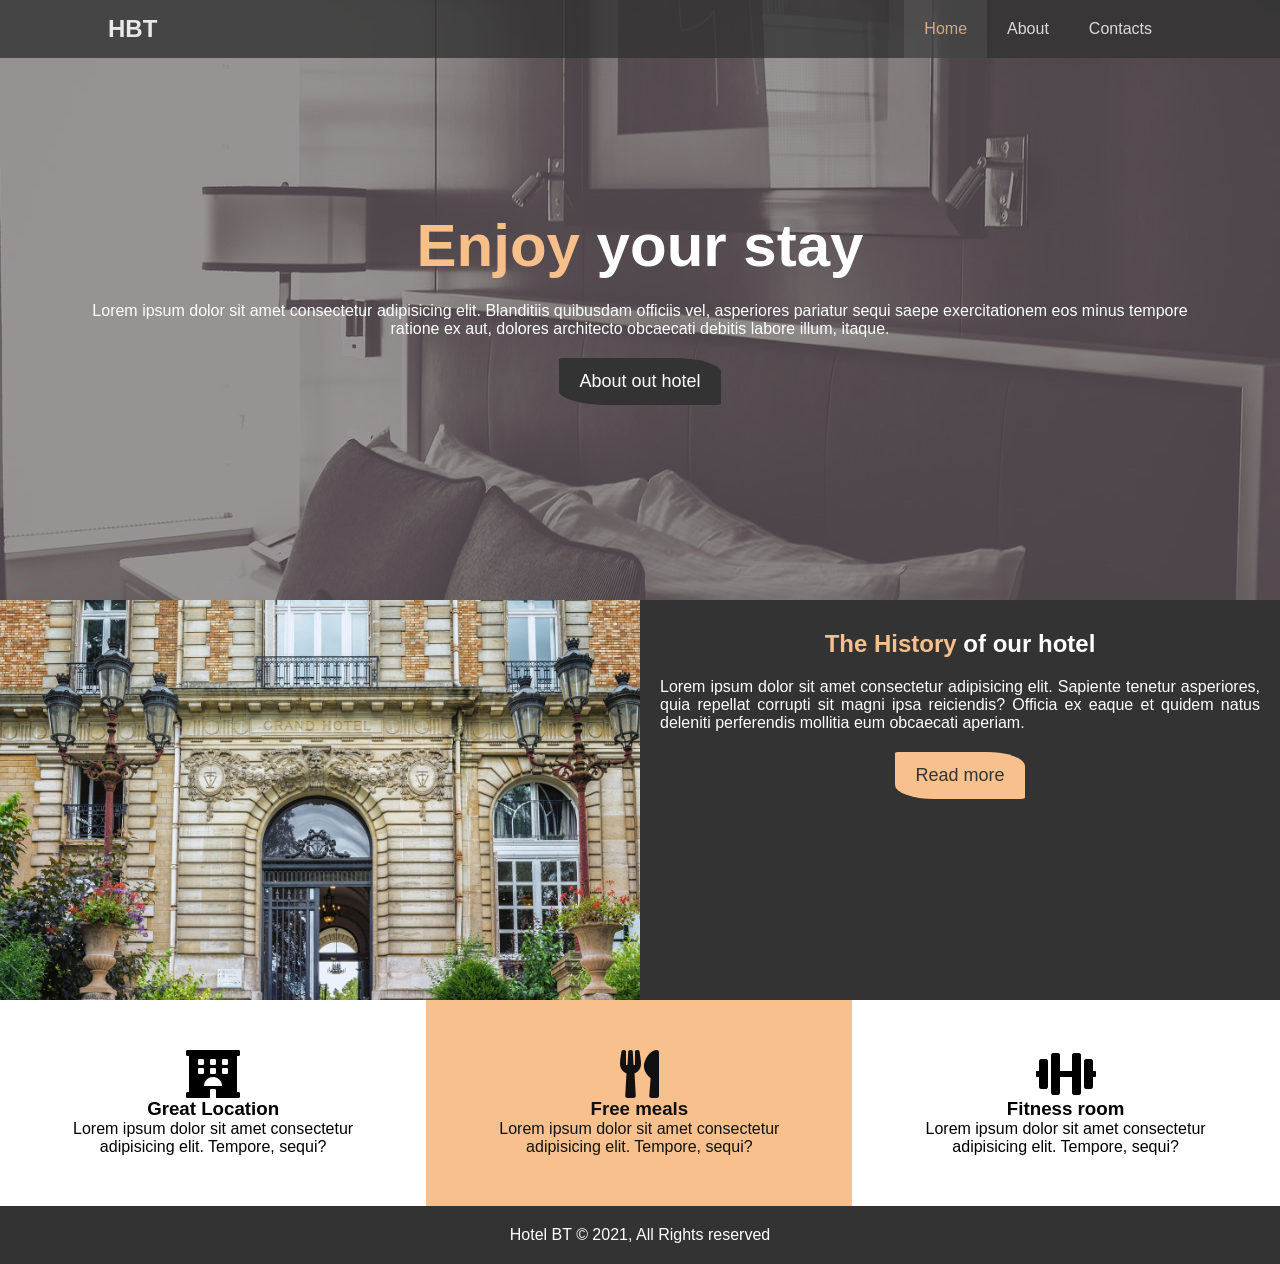
<file: index.html>
<!-- ----------------------- -->
<!--        by Khechoyan     -->
<!-- ----------------------- -->
<!DOCTYPE html>
<html>

<head>
	<meta charset="utf-8">
	<title>Hotel</title>
	<meta name="viewport" content="width=device-width, initial-scale=1.0">
	<link rel="stylesheet" href="https://use.fontawesome.com/releases/v5.6.1/css/all.css"
		integrity="sha384-gfdkjb5BdAXd+lj+gudLWI+BXq4IuLW5IT+brZEZsLFm++aCMlF1V92rMkPaX4PP" crossorigin="anonymous">
	<link rel="stylesheet" type="text/css" href="style.css">
	<link rel="stylesheet" type="text/css" media="(max-width:768px)" href="phone.css">
</head>

<body>
	<header>
		<nav>
			<div class="container">
				<h1 class="logo">HBT</h1>
				<ul>
					<li><a href="#" class="current">Home</a></li>
					<li><a href="about/about.html">About</a></li>
					<li><a href="contact/contacts.html">Contacts</a></li>
				</ul>
			</div>
		</nav>
		<div id="showcase">
			<div id="container">
				<div class="showcase-content">
					<h1><span class="text-primary">Enjoy</span> your stay</h1>
					<p>
						Lorem ipsum dolor sit amet consectetur adipisicing elit. Blanditiis quibusdam officiis vel,
						asperiores pariatur sequi saepe exercitationem eos minus tempore ratione ex aut, dolores
						architecto obcaecati debitis labore illum, itaque.
					</p>
					<a href="about.html" class="btn">About out hotel</a>
				</div>
			</div>
		</div>
	</header>

	<!-- ------------------------------------------ -->

	<section id="home-info">

		<div class="info-img"></div>
		<!-- ----- -->
		<div class="info-content">
			<h2><span class="text-primary">The History</span> of our hotel</h2>
			<p>
				Lorem ipsum dolor sit amet consectetur adipisicing elit. Sapiente tenetur asperiores, quia repellat
				corrupti sit magni ipsa reiciendis? Officia ex eaque et quidem natus deleniti perferendis mollitia eum
				obcaecati aperiam.
			</p>
			<a href="#" class="btn btn-ligth">Read more</a>

		</div>

	</section>

	<!-- ------------------------------------------ -->

	<section id="feature">
		<div class="box bg-light">
			<i class="fas fa-hotel fa-3x"></i>
			<h3>Great Location</h3>
			<p>Lorem ipsum dolor sit amet consectetur adipisicing elit. Tempore, sequi?</p>
		</div>
		<div class="box bg-primary">
			<i class="fas fa-utensils fa-3x"></i>
			<h3>Free meals</h3>
			<p>Lorem ipsum dolor sit amet consectetur adipisicing elit. Tempore, sequi?</p>
		</div>
		<div class="box bg-light">
			<i class="fas fa-dumbbell fa-3x"></i>
			<h3>Fitness room</h3>
			<p>Lorem ipsum dolor sit amet consectetur adipisicing elit. Tempore, sequi?</p>
		</div>
	</section>

	<!-- ------------------------------------------ -->

	<footer>
		<p>
			Hotel BT &copy; 2021, All Rights reserved
		</p>
	</footer>

</body>

</html>
</file>
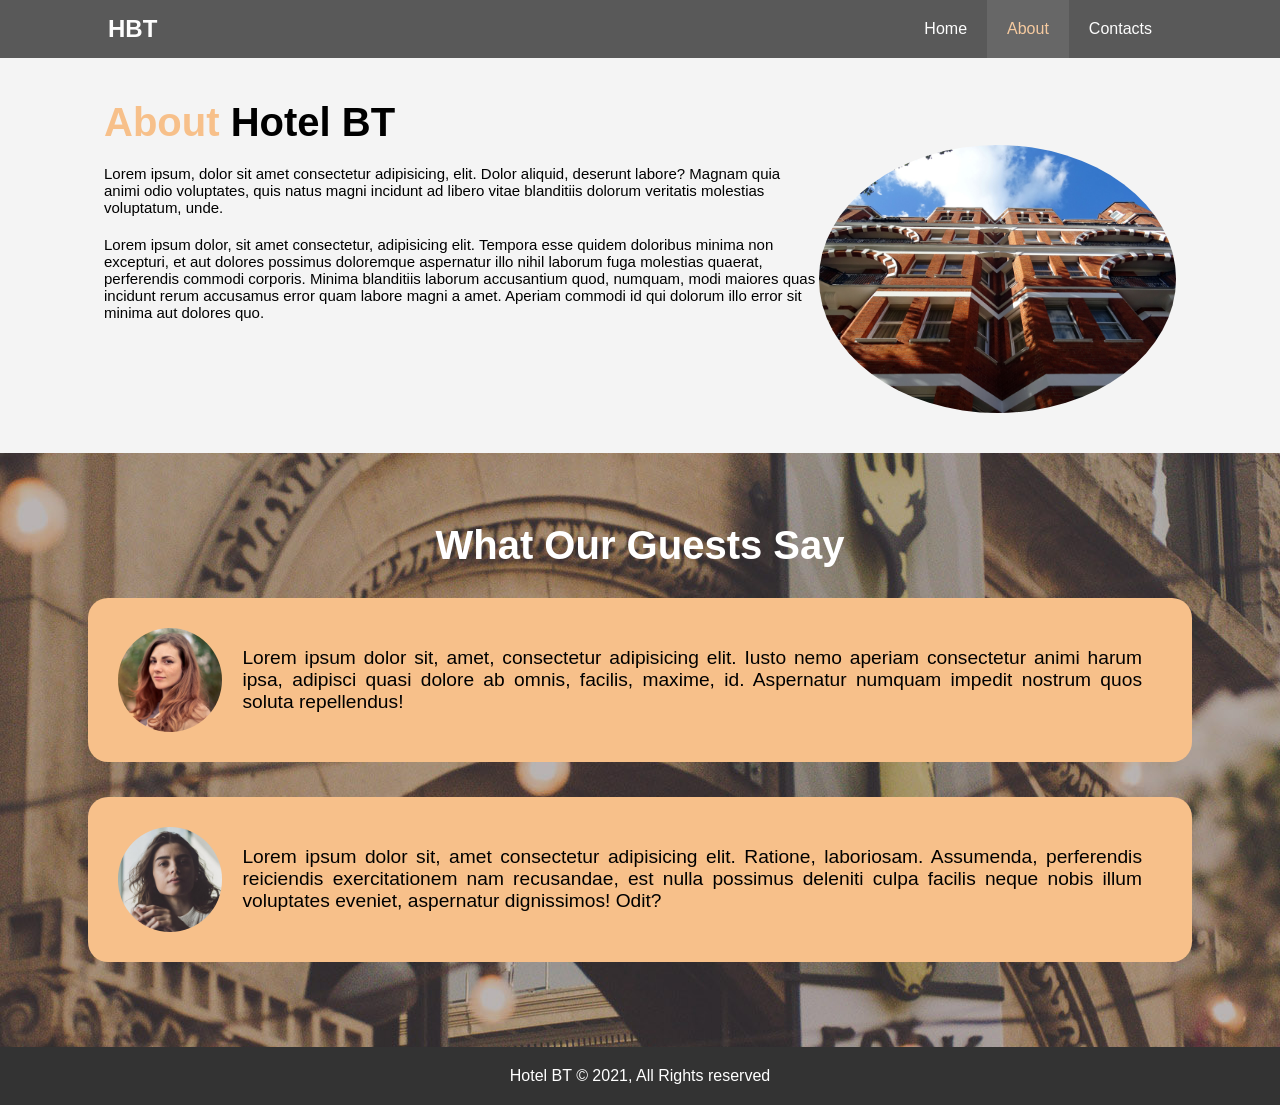
<file: about/about.html>
<!-- ----------------------- -->
<!--        by Khechoyan     -->
<!-- ----------------------- -->
<!DOCTYPE html>
<html>

<head>
	<meta charset="utf-8">
	<title>About</title>
	<meta name="viewport" content="width=device-width, initial-scale=1.0">
	<link rel="stylesheet" type="text/css" href="style.css">
	<link rel="stylesheet" type="text/css" media="(max-width:768px)" href="phone.css">
</head>

<body>
	<header>
		<nav>
			<div class="container">
				<h1 class="logo">HBT</h1>
				<ul>
					<li><a href="../index.html">Home</a></li>
					<li><a href="#" class="current">About</a></li>
					<li><a href="../contact/contacts.html">Contacts</a></li>
				</ul>
			</div>
		</nav>
	</header>
	<!-- --------------------------------- -->
	<section id="header">
		<h1><span>About</span> Hotel BT</h1>
		<div class="container">

			<div class="pBox">
				<p>
					Lorem ipsum, dolor sit amet consectetur adipisicing, elit. Dolor aliquid, deserunt labore? Magnam
					quia animi odio voluptates, quis natus magni incidunt ad libero vitae blanditiis dolorum veritatis
					molestias voluptatum, unde.
				</p>
				<p>
					Lorem ipsum dolor, sit amet consectetur, adipisicing elit. Tempora esse quidem doloribus minima non
					excepturi, et aut dolores possimus doloremque aspernatur illo nihil laborum fuga molestias quaerat,
					perferendis commodi corporis.
					Minima blanditiis laborum accusantium quod, numquam, modi maiores quas incidunt rerum accusamus
					error quam labore magni a amet. Aperiam commodi id qui dolorum illo error sit minima aut dolores
					quo.
				</p>
			</div>

			<img src="img/photo-2.jpg" alt="">

		</div>
	</section>

	<!-- --------------------------------- -->

	<section id="persons">
		<h1>What Our Guests Say</h1>
		<div class="person">
			<img src="img/person-1.jpg" alt="">
			<p>
				Lorem ipsum dolor sit, amet, consectetur adipisicing elit. Iusto nemo aperiam consectetur animi harum
				ipsa, adipisci quasi dolore ab omnis, facilis, maxime, id. Aspernatur numquam impedit nostrum quos
				soluta repellendus!
			</p>
		</div>
		<!-- ------ -->
		<div class="person">
			<img src="img/person-2.jpg" alt="">
			<p>
				Lorem ipsum dolor sit, amet consectetur adipisicing elit. Ratione, laboriosam. Assumenda, perferendis
				reiciendis exercitationem nam recusandae, est nulla possimus deleniti culpa facilis neque nobis illum
				voluptates eveniet, aspernatur dignissimos! Odit?
			</p>
		</div>
	</section>

	<!-- --------------------------------- -->

	<footer>
		<p>
			Hotel BT &copy; 2021, All Rights reserved
		</p>
	</footer>

</body>

</html>
</file>
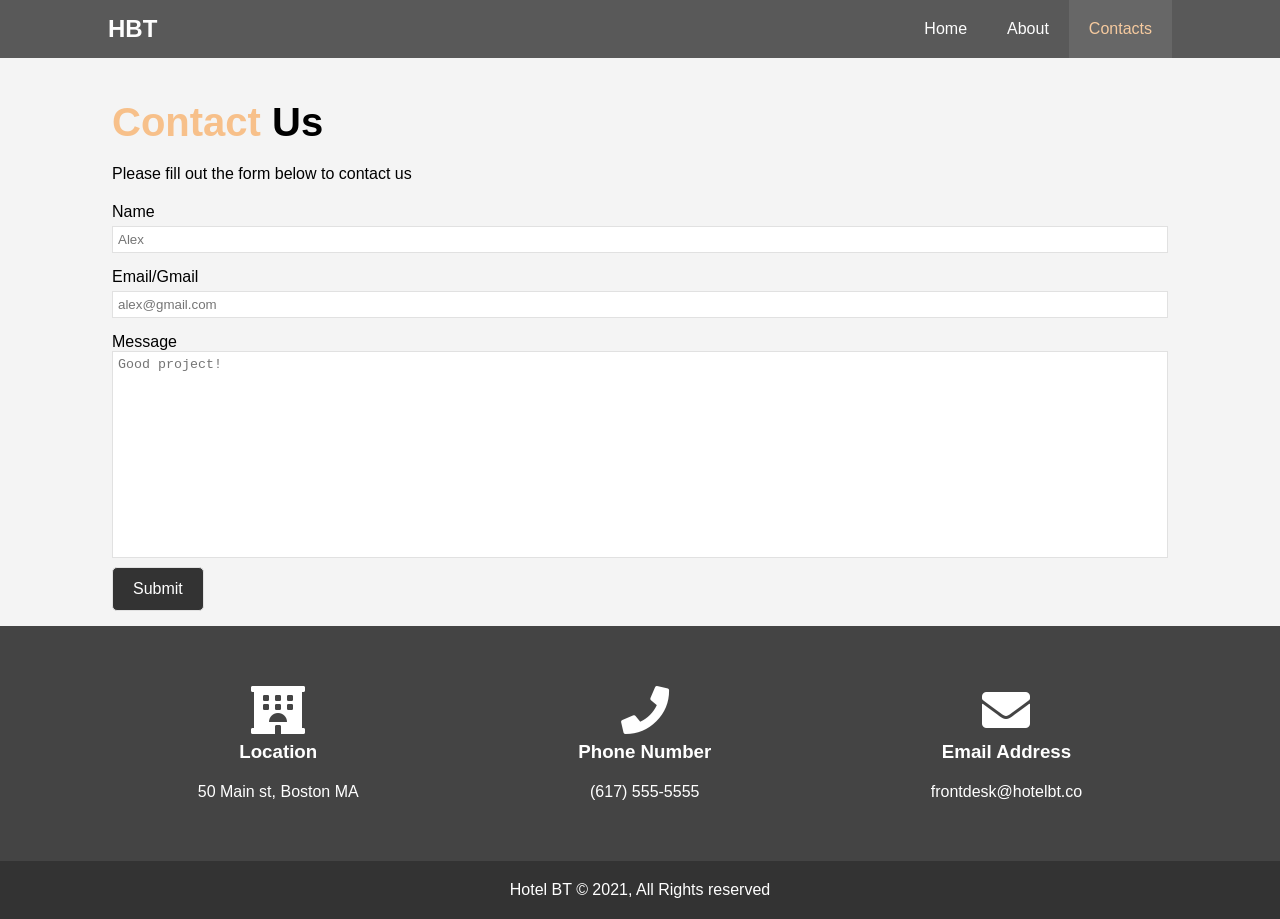
<file: contact/contacts.html>
<!-- ----------------------- -->
<!--        by Khechoyan     -->
<!-- ----------------------- -->
<!DOCTYPE html>
<html>

<head>
	<meta charset="utf-8">
	<title>Contacts</title>
	<meta name="viewport" content="width=device-width, initial-scale=1.0">
	<link rel="stylesheet" type="text/css" href="style.css">
	<link rel="stylesheet" href="https://use.fontawesome.com/releases/v5.6.1/css/all.css"
		integrity="sha384-gfdkjb5BdAXd+lj+gudLWI+BXq4IuLW5IT+brZEZsLFm++aCMlF1V92rMkPaX4PP" crossorigin="anonymous">
	<link rel="stylesheet" type="text/css" media="(max-width:768px)" href="phone.css">
</head>

<body>
	<header>
		<nav>
			<div class="container">
				<h1 class="logo">HBT</h1>
				<ul>
					<li><a href="../index.html">Home</a></li>
					<li><a href="../about/about.html">About</a></li>
					<li><a href="../contact/contacts.html" class="current">Contacts</a></li>
				</ul>
			</div>
		</nav>
	</header>
	<!-- ========================== -->
	<section id="form">
		<h1><span>Contact</span> Us</h1>
		<p>
			Please fill out the form below to contact us
		</p>

		<form action="#" method="#">
			<label for="name">Name</label><br>
			<input id="name" type="text" placeholder="Alex"><br>

			<label for="email">Email/Gmail</label><br>
			<input id="email" type="email" placeholder="alex@gmail.com"><br>

			<label for="mess">Message</label><br>
			<textarea name="" id="mess" cols="30" rows="13" placeholder="Good project!"></textarea><br>

			<input value="Submit" type="submit"><br>
		</form>

	</section>

	<!-- ======================== -->

	<section id="location">
		<div class="container">
			<div class="box">
				<i class="fas fa-hotel fa-3x"></i>
				<h3>Location</h3>
				<p>50 Main st, Boston MA</p>
			</div>

			<div class="box">
				<i class="fas fa-phone fa-3x"></i>
				<h3>Phone Number</h3>
				<p>(617) 555-5555</p>
			</div>

			<div class="box">
				<i class="fas fa-envelope fa-3x"></i>
				<h3>Email Address</h3>
				<p>frontdesk@hotelbt.co</p>
			</div>
		</div>

	</section>

	<!-- ======================== -->

	<footer>
		<p>
			Hotel BT &copy; 2021, All Rights reserved
		</p>
	</footer>

</body>

</html>
</file>
<file: style.css>
/*===========================*/
/*==	-	by Khechoyan  -	==*/
/*===========================*/

*{
	margin: 0px;
	padding: 0px;
	box-sizing: border-box;
}
html{
 	font-family: 'Segoe UI', Tahoma, Geneva, Verdana, sans-serif;
}
a{
	text-decoration: none;
	color: #333;
}
nav{
	position: fixed;
	width: 100%;
	max-width: 100%;
	background-color: #333;
	opacity: 80%;
	color: white;
}
nav .container{
	display: flex;
	justify-content: space-between;
	align-items: center;
	margin: auto;
	max-width: 69em;
	padding: 0px 20px;
}
nav ul{
	display: flex;
	list-style: none;
}
nav ul li a{
	color: white;
	padding: 20px;
	text-align: center;
	display: inline-block;
}
nav ul li a:hover, nav ul li .current{
	background-color: #444;
	color: #f7c08a;
}
#showcase{
	padding-top: 40px;
	background: url(img/showcase.jpg) no-repeat center;
	height: 600px;
}
#showcase #container{
	width: 69em;
	margin: auto;
}
#showcase .showcase-content{
	color: white;
	text-align: center;
	padding-top: 170px;
}
#showcase .showcase-content h1{
	font-size: 60px;
	line-height: 1.2em;
}
#showcase .showcase-content p{
	padding: 20px 0px;
}
.text-primary{
	color: #f7c08a;
}
.btn{
	display: inline-block;
	background-color: #333;
	font-size: 18px;
	color: white;
	padding: 13px 20px;
	border-radius:3% 30%;
	transition: .3s;
}
.btn:hover{
	background-color: #f7c08c;
	color: #333;
	border-radius: 20% 2px;
}
#home-info{
	display: flex;
	height: 400px;
}
#home-info .info-img{
	width: 50%;
	min-height: 100%;
	background: url(img/photo-1.jpg)no-repeat center;
	background-size: 130%;
}
#home-info .info-content{
	padding-top: 30px;
	width: 50%;
	text-align: center;
	min-height: 100%;
	background-color: #333;
	color: white;
}
#home-info .info-content p{
	text-align: justify;
	padding: 20px;
}
.btn-ligth{
	background-color: #f7c08c;
	color: #333;
	transition: .3s;
}
.btn-ligth:hover{
	color: #f7c08c;
	background-color: #f4f4f4;
	border-radius: 20% 2px;
}
#feature{
	display: flex;
}
.box{
	width: 33.3%;
	padding: 50px;
	text-align: center;
}
.bg-primary{
	background-color: #f7c08c;
	color: #111;
}
.bg-ligth{
	background-color: #f4f4f4;
	color: #333;
}
footer{
	text-align: center;
	background-color: #333;
	color: white;
	padding: 20px;

}
</file>
<file: phone.css>
nav .container{
	max-width: 100%;
	flex-flow: column;
}
nav .container .logo{
	font-size: 1.2rem;
}
nav .container ul{
	width: 100%;
	justify-content: space-around;
}
nav .container ul li{
	width: 100%;
}
nav .container ul li a{
	font-size: .7em;
	width: 100%;
	padding: 20px 30px;
}
#showcase #container{
	font-size: 1.3em;
	padding: 0px 20px;
	width: 100%;
}
#showcase #container .showcase-content{
	padding-top: 4.5rem;
}
#showcase #container .showcase-content h1{
	font-size: 2rem;
}
#home-info{
	display: block;
}
#home-info .info-img{
	display: none;
}
#home-info .info-content{
	width: 100%;
}
#feature{
	flex-flow: column;
}
#feature .box{
	width: 100%;
	font-size: 1.2em;
}
</file>
<file: about/style.css>
/*===========================*/
/*==	-	by Khechoyan  -	==*/
/*===========================*/

*{
	margin: 0px;
	padding: 0px;
	box-sizing: border-box;
}
html{
 	font-family: 'Segoe UI', Tahoma, Geneva, Verdana, sans-serif;
	font-synthesis: 1.7em;
	background-color: #F4F4F4;
}
a{
	text-decoration: none;
	color: #333;
}
nav{
	position: fixed;
	width: 100%;
	max-width: 100%;
	background-color: #333;
	opacity: 80%;
	color: white;
}
nav .container{
	display: flex;

	justify-content: space-between;
	align-items: center;
	margin: auto;
	max-width: 69em;
	padding: 0px 20px;
}
nav ul{
	display: flex;
	list-style: none;
}
nav ul li a{
	color: white;
	padding: 20px;
	text-align: center;
	display: inline-block;
}
nav ul li a:hover, nav ul li .current{
	background-color: #444;
	color: #f7c08a;
}
/*=====================================*/
#header{
	width: 67em;
	margin: auto;
	padding-top: 100px;
}
#header h1{
	font-size: 2.5em;
}
#header h1 span{
	color: #f7c08a;
}
#header .container{
	max-width: 69em;
	display: flex;
}
#header .container .pBox p{
	font-size: 15px;
	padding-top: 20px;
}
#header img{
	max-width: 33.3%;
	border-radius: 50%;
}
/*=====================================*/
#persons{
	padding: 20px;
	padding-bottom: 50px;
	background: url(img/test-bg.jpg) no-repeat center;
	margin-top: 40px;
}
#persons h1{
	padding-top: 50px;
	padding-bottom: 30px;
	text-align: center;
	font-size: 2.5em;
	color: white;
}
#persons .person{
	border-radius: 20px;
	background-color: #f7c08a;
	width: 69em;
	margin: auto;
	padding: 30px;
	margin-bottom: 35px;
	display: flex;
	align-items: center;
}
#persons .person img{
	max-width: 10%;
	border-radius: 50%;
}
#persons .person p{
	display: inline-block;
	text-align: justify;
	padding: 0px 20px;
	font-size: 1.2em;
	max-width: 90%;
}
/*=====================================*/

footer{
	text-align: center;
	background-color: #333;
	color: white;
	padding: 20px;

}
</file>
<file: about/phone.css>
nav .container{
	max-width: 100%;
	flex-flow: column;
}
nav .container .logo{
	font-size: 1.2rem;
}
nav .container ul{
	width: 100%;
	justify-content: space-around;
}
nav .container ul li{
	width: 100%;
}
nav .container ul li a{
	font-size: .7em;
	width: 100%;
	padding: 20px 30px;
}
#header{
	padding-left: 30px;
	padding-right: 30px;
	width: 100%;
}
#header h1{
	margin-top: 45px;
	text-align: center;
}
#header .container{
	padding-top: 15px;
	max-width: 100%;
}
#header .container .pBox p{
	font-size: 1.2em;
	text-align: justify;
	padding-right: 25px;
}
#header .container img{
	border-radius: 0;
}
.container > img{
	display: none;
}
#persons h1{
	padding-top: 10px;
	font-size: 3em;
}
#persons .person{
	width: 100%;
	display: grid;
}
#persons .person img{
	display: none;
}
#persons .person p{
	font-size: 1.3em;
}
</file>
<file: contact/style.css>
/*===========================*/
/*==	-	by Khechoyan  -	==*/
/*===========================*/

*{
	margin: 0px;
	padding: 0px;
	box-sizing: border-box;
}
html{
 	font-family: 'Segoe UI', Tahoma, Geneva, Verdana, sans-serif;
	font-synthesis: 1.7em;
	background-color: #F4F4F4;
}
a{
	text-decoration: none;
	color: #333;
}
nav{
	position: fixed;
	width: 100%;
	max-width: 100%;
	background-color: #333;
	opacity: 80%;
	color: white;
}
nav .container{
	display: flex;
	justify-content: space-between;
	align-items: center;
	margin: auto;
	max-width: 69em;
	padding: 0px 20px;
}
nav ul{
	display: flex;
	list-style: none;
}
nav ul li a{
	color: white;
	padding: 20px;
	text-align: center;
	display: inline-block;
}
nav ul li a:hover, nav ul li .current{
	background-color: #444;
	color: #f7c08a;
}
/*=====================================*/

#form{
	max-width: 66em;
	margin: auto;
	padding-top: 100px;
}
#form h1{
	font-size: 2.5em;
}
#form h1 span{
	color: #f7c08a;
}
#form p{
	padding: 20px 0px;
}
#form form input{
	width: 100%;
	margin-bottom: 15px;
	margin-top: 5px;
	padding: 5px;
	border: 1px solid #E1E1E1;
}
#form form textarea{
	border: 1px solid #E1E1E1;
	resize: none;
	width: 100%;
	padding: 5px;
}
#form form input[type="submit"]{
	background-color: #333;
	color: white;
	width: initial;
	padding: 12px 20px;
	font-size: 1em;
	border-radius: 5px;
}
/*=====================================*/
#location{
	background-color: #444;
	color: white;
}
#location .container{
	width: 69em;
	margin: auto;
	padding: 60px 0px;
	display: flex;
	justify-content: space-around;
}
#location .container .box{
	text-align: center;
}
#location .container .box i{
	padding-bottom: 7px;
}
#location .container .box h3{
	padding-bottom: 20px;
}

/*=====================================*/

footer{
	text-align: center;
	background-color: #333;
	color: white;
	padding: 20px;

}
</file>
<file: contact/phone.css>
nav .container{
	max-width: 100%;
	flex-flow: column;
}
nav .container .logo{
	font-size: 1.2rem;
}
nav .container ul{
	width: 100%;
	justify-content: space-around;
}
nav .container ul li{
	width: 100%;
}
nav .container ul li a{
	font-size: .7em;
	width: 100%;
	padding: 20px 30px;
}

/*----------------------------------*/


#form{
	padding-top: 140px;
	padding-left: 20px;
	padding-right: 20px;
	max-width: 100%;
}
#form p{
	font-size: 1.7em;
	font-family: monospace;
}
#form h1{
	font-size: 2.2em;
}
#form label{
	font-family: monospace;
	font-size: 2em;
}
#form input, #form textarea{
	font-size: 1.5em;
}
#form form input[type="submit"]{
	font-size: 2em;

}	

/*----------------------------------*/

#location .container{
	display: block;
	width: 100%;
	padding: 20px;
}
#location .container .box{
	font-size: 1.3em;
	width: 70%;
	margin: auto;
	padding: 20px;
	border-bottom: 1px solid #222;
}
#location .container .box:nth-child(3){
	border-bottom: 0px;
}
#location .container .box h3{
	padding-bottom: 0px;
}
#location .container .box p{
	font-size: 1.2em;
}
</file>
